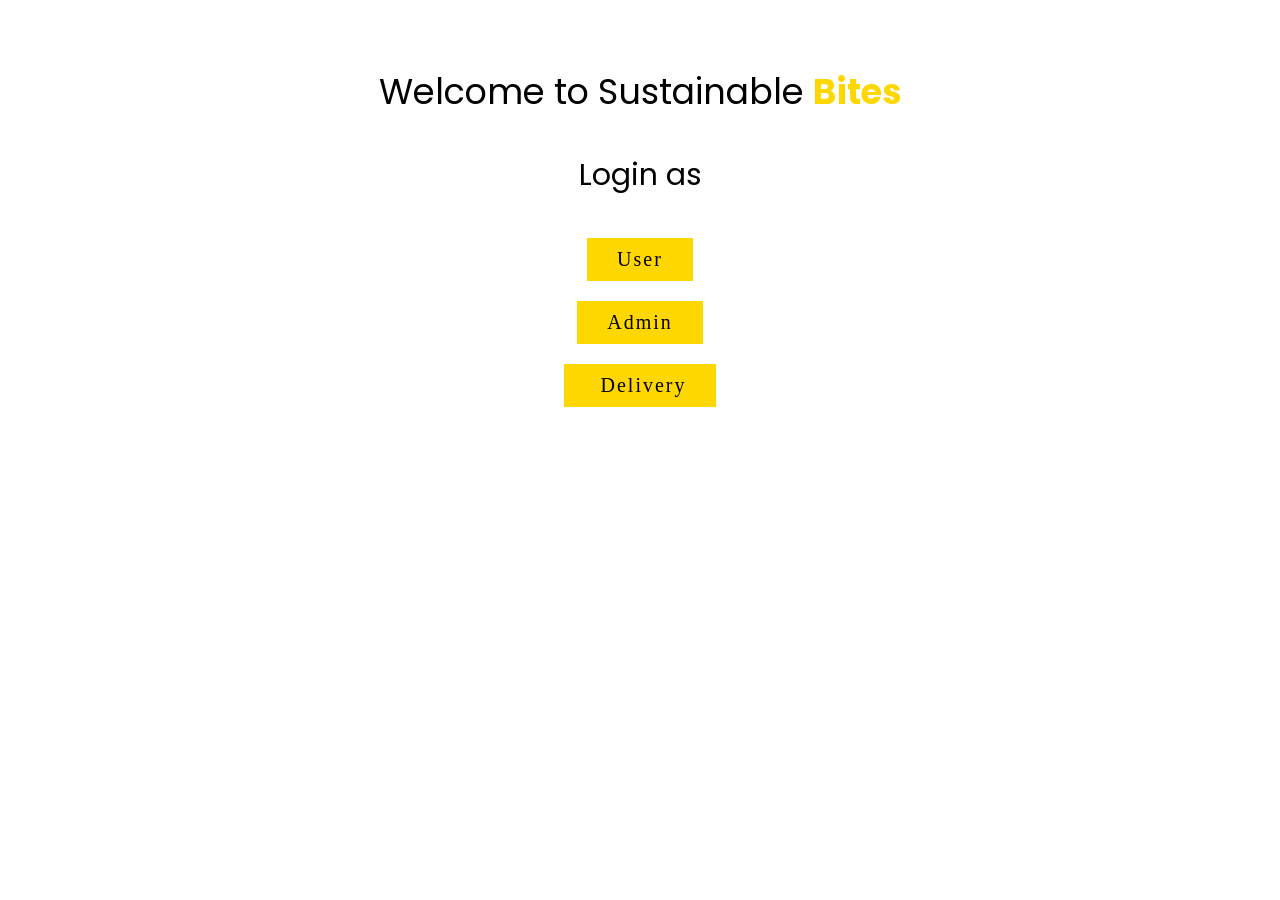
<file: index.html>
<!DOCTYPE html>
<html lang="en">
<head>
    <meta charset="UTF-8">
    <meta http-equiv="X-UA-Compatible" content="IE=edge">
    <meta name="viewport" content="width=device-width, initial-scale=1.0">
    <title>Welcome Page</title>
    
    <link rel="stylesheet" href="https://cdnjs.cloudflare.com/ajax/libs/font-awesome/6.3.0/css/all.min.css">
    <link rel="stylesheet" href="https://cdnjs.cloudflare.com/ajax/libs/font-awesome/6.2.1/css/all.min.css">
    <link rel="stylesheet" href="https://cdnjs.cloudflare.com/ajax/libs/font-awesome/4.7.0/css/font-awesome.min.css">
    <!-- <link rel="stylesheet" href="home.css"> -->
</head>
<style>
@import url('https://fonts.googleapis.com/css2?family=Poppins:ital,wght@0,200;0,300;0,500;0,700;0,800;1,400;1,600&display=swap');
    .logo{
        padding-top: 30px;
        font-size: 35px;
        text-align: center;
        font-family: 'Poppins', sans-serif;

    }
    .para{
        text-align: center;
        font-size: 30px;
        font-family: 'Poppins', sans-serif;

    }
    a{
        /* text-align: center; */
        display: inline-block;
        /* font-size: 1em; */
        font-size: 20px;
        background:#FFD700;
        padding: 10px 30px;
        /* text-transform: uppercase; */
        text-decoration: none;
        font-weight: 500;
        margin:10px auto 10px auto;
        color: black;
        letter-spacing: 2px;
        transition: 0.2s;
    }
    a:hover {
     letter-spacing: 6px;
    }
    .log{
        /* width: 50%; */
        margin: auto;
        display:grid;
        align-items: center;
    }
    .add{
        margin: auto;
        display:inline-block;
        align-items:center;
        padding-left: 540px;
    }
@media only screen and (max-width: 768px) {
    .logo{
        font-size: 30px;
        padding:50px 50px 20px 50px;
    }
    .para{
        font-size: 20px;
    }
    a{
        background-color: #FFD700;
        font-size: 18px;
        color: black;
    }
    .add{
        margin: auto;
        display:inline-block;
        align-items:center;
        padding-left: 30px;
    }
}
</style>
<body>
    <p class="logo"> Welcome to Sustainable <b style="color: #FFD700; ">Bites</b></p>
    <p class="para"> Login as</p>
<div class="log">
    <a href="signup.php">User </a>
    <a href="admin/signup.php">Admin</a>
    <i class="fa-solid fa-moped"></i>
    <a href="delivery/deliverysignup.php" id="delivery">  
    <i class="fa-regular fa-moped"></i> Delivery</a>
</div>
<div class="add">
</div>    
</body>
</html>
</file>
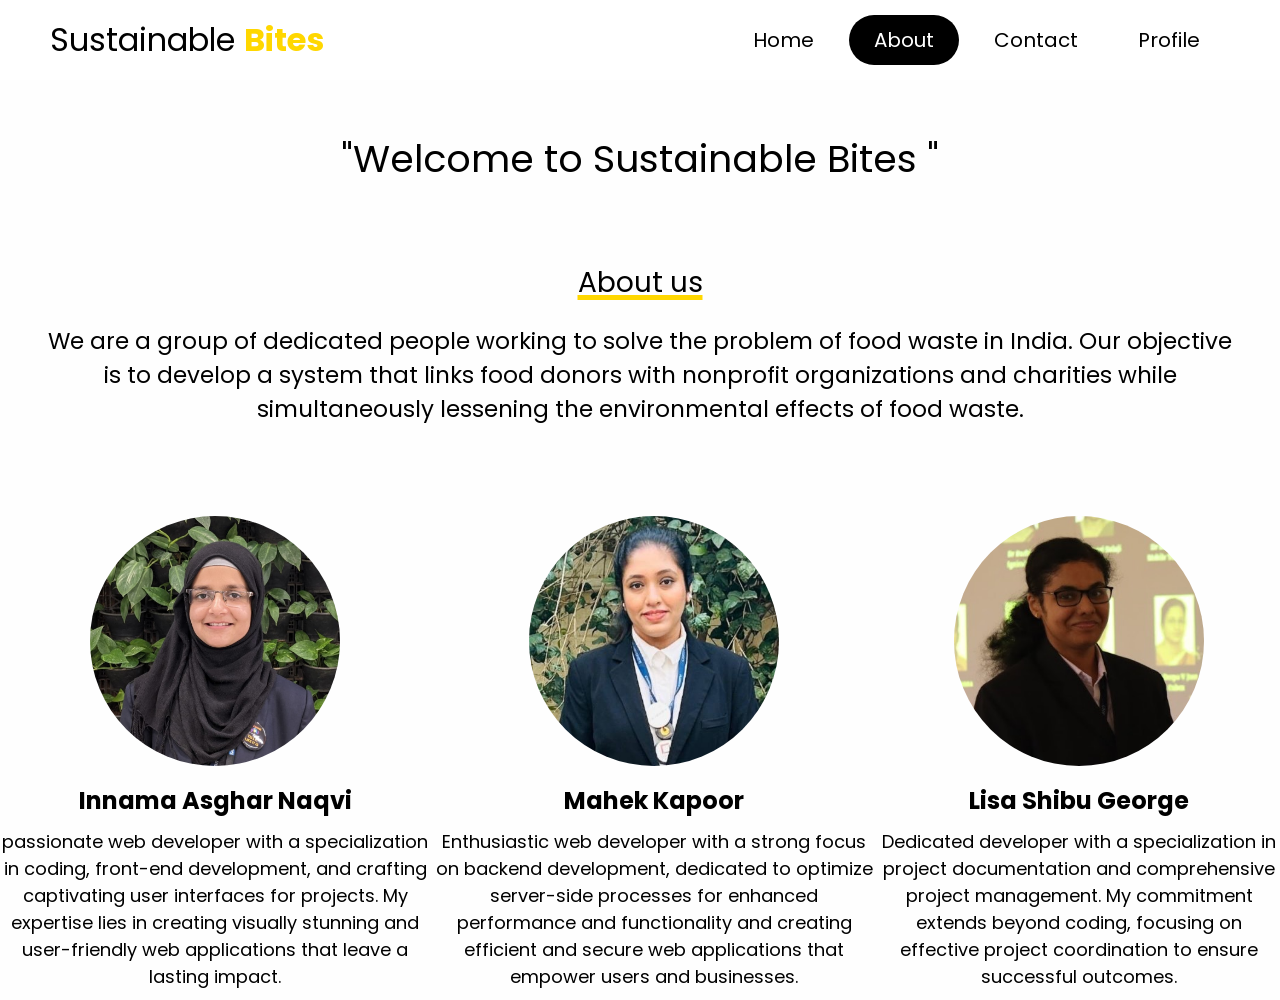
<file: about.html>
<!DOCTYPE html>
<html lang="en">
<head>
    <meta charset="UTF-8">
    <meta http-equiv="X-UA-Compatible" content="IE=edge">
    <meta name="viewport" content="width=device-width, initial-scale=1.0">
    <title>Document</title>
    <link rel="stylesheet" href="home.css">
</head>
<body>
    <header>
        <div class="logo">Sustainable <b style="color: #ffd700;">Bites</b></div>
        <div class="hamburger">
            <div class="line"></div>
            <div class="line"></div>
            <div class="line"></div>
        </div>
        <nav class="nav-bar">
            <ul>
                <li><a href="home.html" >Home</a></li>
                <li><a href="#about" class="active" >About</a></li>
                <li><a href="contact.php" >Contact</a></li>
                <li><a href="profile.php" >Profile</a></li>
            </ul>
        </nav>
    </header>
    <script>
        hamburger=document.querySelector(".hamburger");
        hamburger.onclick =function(){
            navBar=document.querySelector(".nav-bar");
            navBar.classList.toggle("active");
        }
    </script>
    <style>
       
        
        .coverc{
          width: 100%;
          height: 400px;
          background:url('img/about3.jpg')no-repeat;
    background-size: cover;
    display: grid;
    place-items:center;
    padding-top: 8rem;
 
        } 
        .title{
          font-size: 38px;
          text-align: center;
          align-items: center; 
        }
       
        .para p{
            font-size: 23px;
            margin-left: 20px;
            margin-right: 20px;
        }
          @media (max-width: 767px) {
            .para p{
               font-size: 16px;
               /* margin-left: 10px; */
              }
            #pptslide{
                height: 200px;
                width: 300px;

            }
            #map{
              height: 200px;
                width: 300px;


            }
            #overview{
              height: 200px;
                width: 300px;
            }
            
        .title{
          font-size: 28px;
          margin: 10px;
          text-align: center;
          align-items: center; 
        }
      }
      /* Developer container styles */
      .developers-container {
          display: flex;
          justify-content: space-around;
          align-items: center;
          margin-top: 20px;
        }

        /* Developer section styles */
        .developer {
          text-align: center;
        }

        .developer img {
          width: 250px;
          height: 250px;
          border-radius: 50%; /* Rounded image to create a circle */
          margin: 0 10px; /* Adjust the margin as needed */
        }

        .developer h2 {
          font-size: 24px;
          margin: 10px 0;
        }

        .developer p {
          font-size: 18px;
          margin: 10px 0;
        }
     
    </style>
    <br>
    <br>
    <!-- <section class="coverc">
        
    
    </section> -->
    <p class="title">"Welcome to <u> Sustainable Bites</u> "</p>
    <br>
    <br>
    <br>
        <p class="heading">About us</p>
        <!-- <p  style=" font-size:30px ; text-align: center;" > ABOUT <span>US</span> </p> -->
      
        <!-- <br> -->
      <div class="para">
        <!-- <p>"Welcome to Food Donate, India's largest and most trusted donating platform that connects donors to verified nonprofits. FoodDonate helps you become a ray of hope for people in need. Choose a cause that is close to your heart and join hands with millions of donors like you who aim to make this world a better place."</p> -->
      
        <p>We are a group of dedicated people working to solve the problem of food waste in India. Our objective is to develop a system that links food donors with nonprofit organizations and charities while simultaneously lessening the environmental effects of food waste.</p></div>
      <br>
      <br>
      <div class="developers-container">
        <!-- Developer 1 -->
        <div class="developer">
          <img src="img/Innama.jpg" alt="Developer 1">
          <h2>Innama Asghar Naqvi</h2>
          <p>passionate web developer with a specialization in coding, front-end development, and crafting captivating user interfaces for projects. My expertise lies in creating visually stunning and user-friendly web applications that leave a lasting impact.</p>
        </div>
      
        <!-- Developer 2 -->
        <div class="developer">
          <img src="img/mahek_image.jpg" alt="Developer 2">
          <h2>Mahek Kapoor</h2>
          <p>Enthusiastic web developer with a strong focus on backend development, dedicated to optimize server-side processes for enhanced performance and functionality and creating efficient and secure web applications that empower users and businesses.</p>
        </div>
      
        <!-- Developer 3 -->
        <div class="developer">
          <img src="img/lisa.jpg" alt="Developer 3">
          <h2>Lisa Shibu George</h2>
          <p>Dedicated developer with a specialization in project documentation and comprehensive project management. My commitment extends beyond coding, focusing on effective project coordination to ensure successful outcomes.</p>
        </div>
      </div>
      
      
</body>
</html>
</file>
<file: home.css>
@import url('https://fonts.googleapis.com/css2?family=Poppins:ital,wght@0,200;0,300;0,500;0,700;0,800;1,400;1,600&display=swap');
:root{
  --navcolor:white;
  --navfont:black;
  --yellow:#FFD700;
  --box-shadow:0 .5rem 1rem rgba(0,0,0.1)
}
*{
  
  margin: 0;
  padding: 0;
  list-style: none;
  text-decoration: none;
  /* font-family:sans-serif; */
  box-sizing: border-box;
  font-family: 'Poppins', sans-serif;

}
body{
  background-color: #fefefe;
    /* margin: 0; */
  /* padding: 0; */

}
/* navigation bar  */
header{
  width: 100%;
  height: 80px;
  background-color: var(--navcolor);
  display: flex;
  justify-content: space-between;
  align-items: center;
  padding: 0 100px;
}
.logo{
  font-size: 32px;
  color:var(--navfont);
}
.hamburger{
  display:none;
}
.nav-bar ul{
  display: flex;
}
.nav-bar ul li a{
   display: block;
   color: var(--navfont);
   font-size: 20px ;
   padding:10px 25px;
   border-radius: 50px;
   transition: 0.2s;
   margin: 0 5px;

}
.nav-bar ul li a:hover{
  color: var(--navcolor);
  background-color: var(--navfont);
  border-radius: 50px;
}
.nav-bar ul li a.active{
  color:var(--navcolor);
  background-color: var(--navfont);
  /* border-bottom: 8px solid #06C167; */
 

}
@media only screen and (max-width:1320px){
  header{
    padding:0 50px;
  }
  .banner{
    width: 100%;
    height: 90vh;
    background-image:url('cover.jpeg');
    background-repeat: no-repeat;
  background-size: cover;
  display: grid;
  place-items:center;
  padding-top: 8rem;
  }
}
@media only screen and (max-width:1100px){
  header{
    padding:0 30px;
  }
}
@media only screen and (max-width:900px){
  
  .hamburger{
    display: block;
    cursor: pointer;
  }
  .hamburger .line{
    width:30px;
    height: 3px;
    background-color:var(--navfont);
    margin: 6px 0;
  }
  .nav-bar{
    height: 0;
    position: absolute;
    top:80px;
    left: 0;
    right: 0;
    width: 100vw;
    background-color: #FFD700;
    transition: 0.2s;
    overflow: hidden;

  }
  .nav-bar.active {
    height: 450px;
    z-index: 10;
  }
 
  .nav-bar ul{
    display: block;
    width:fit-content;
    margin: 80px auto 0 auto;
    text-align: center;
    transition: 0.5s;
    opacity: 0;

  }
  .nav-bar.active ul {
    opacity: 1;

  }
  .nav-bar ul li a{
    margin-bottom: 12px;

  }
  .banner{
    background-image: none;
  }
}
/* nav end */

.banner{
  width: auto;
  height: auto;
  background:url('img/coverimage.jpeg')no-repeat;
  background-size: cover;
  display: grid;
  place-items:center;
  padding-top: 8rem;
}
@media only screen   
and (min-device-width : 1200px)  
  {


    .banner{
      
      align-items: flex-end;
    width: 100%;
     height:80vh;
    background:url('img/coverimage.jpeg')no-repeat;
    background-size: cover;
    display: grid;
    padding-top: 8rem;
    }
    .wrapper{
      padding:20px 40px 20px 40px;
    }
    .content {
      padding: 20px;
      background: linear-gradient(to right, #FF0000, #FF7F00, #FFFF00, #00FF00, #0000FF, #4B0082, #8B00FF);
      background-size: 1500% 100%; /* Adjust the value to control the speed of the animation */
      animation: rainbowBackground 10s linear infinite;
      z-index: 0;
    }
    
    @keyframes rainbowBackground {
      0% { background-position: 0 0; }
      100% { background-position: 100% 0; }
    }
  
  }

.content p
{
  
  font-size: 1.1em;
  color:white;
  margin: 20px 0;
  font-weight: 400;
  max-width: 700px;
}
.banner a
{
  display: inline-block;
  font-size: 1em;
  background: #FFD700;
  padding: 10px 30px;
  text-transform: uppercase;
  text-decoration: none;
  font-weight: 500;
  margin-top: 10px;
  color: #fff;
  letter-spacing: 2px;
  transition: 0.2s;
}
.banner a:hover
{
  letter-spacing: 6px;
}
.msg{
  height: 300px;
}


/* footer */
.footer {
  background-color: #FFD700;
  width: 100%;
  text-align: left;
  font-family: sans-serif;
  font-weight: bold;
  font-size: 16px;
  color: black;
  padding: 50px;
  margin-top: 20px;
}

.footer .footer-left,
.footer .footer-center,
.footer .footer-right {
  display: inline-block;
  vertical-align: top;
}


/* footer left*/

.footer .footer-left {
  width: 33%;
  padding-right: 15px;
}

.footer .about {
  line-height: 20px;
  color: black;
  font-size: 18px;
  font-weight: normal;
  margin: 0;
}

.footer .about span {
  display: block;
  color: black;
  font-size: 28px;
  font-weight: bold;
  margin-bottom: 20px;
}


/* footer center*/

.footer .footer-center {
  width: 30%;

}

.footer .footer-center p {
  display: inline-block;
  color: black;
  vertical-align: middle;
  margin: 0;
}

.footer .footer-center p span {
  display: block;
  color: black;
  font-size: 28px;
  font-weight: bold;
  margin-bottom: 20px;
}

.footer .footer-center p a {
  color: #FFD700;
  text-decoration: none;
}


/* footer right*/

.footer .footer-right {
  width: 35%;
}

.footer h2 {
  color: black;
  font-size: 36px;
  font-weight: normal;
  margin: 0;
}

.footer h2 span {
  color: black;
}

.footer .menu {
  color: black;
  margin: 20px 0 12px;
  padding: 0;
}

.footer .menu a {
  display: inline-block;
  line-height: 1.8;
  text-decoration: none;
  color: inherit;
}

.footer .menu a:hover {
  color: red;
}

.footer .name {
  color: #FFD700;
  font-size: 14px;
  font-weight: normal;
  margin: 0;
}
.deli .para{
  font-size: 30px;
  text-align: center;
}
.para{
  font-size: 20px;
  text-align: center;
  padding: 20px;
}

@media (max-width: 767px) {
  /*.content{
     padding: 10px; */
  }
  .deli .para{
    font-size: 23px; 
    text-align: center;
    

  }
  .deli img{
   width: 100%;
   height: 100%;
  }
  
  .footer {
    font-size: 14px;
  }
  .footer .footer-left,
  .footer .footer-center,
  .footer .footer-right {
    display: block;
    width: 100%;
    margin-bottom: 60px;
    text-align: center;
  }
  .sociallist{
  
    padding-left: 550px;
    
  }

/* social h
.sociallist{

}*/
.social
{
  
  position: absolute;
  display: flex;
  color: black;
  justify-content: center;
  align-items: center;
}
.social li
{
  list-style: none;

}
.social li a
{
  display: inline-block;
  filter: invert(1);
  transform: scale(0.5);
  transition: 0.5s;
  
}
.social li a:hover
{
  transform: scale(0.5) translateY(-15px);
}

/* photo */

.photo{
  padding: 20px;
}

.wrapper{
  display: grid;
  grid-template-columns: repeat(auto-fit,minmax(200px,1fr));
  grid-gap: 10px;
  align-items: center;
}
.box{
  overflow: hidden;
  border-radius: 20px;
  
}
.wrapper img{
  width: 100%;
  height: 100%;
  border-radius: 20px;
  transition: 0.5s all  ease-in-out;
}
.wrapper img:hover{
  transform: scale(.9);

}
.heading{
 font-size: 28px;
 text-align: center;
 align-items: center; 
 text-decoration: underline 5px;
 text-decoration-color: #FFD700;
}
/*.heading:hover{
   letter-spacing: 3px; */
</file>
